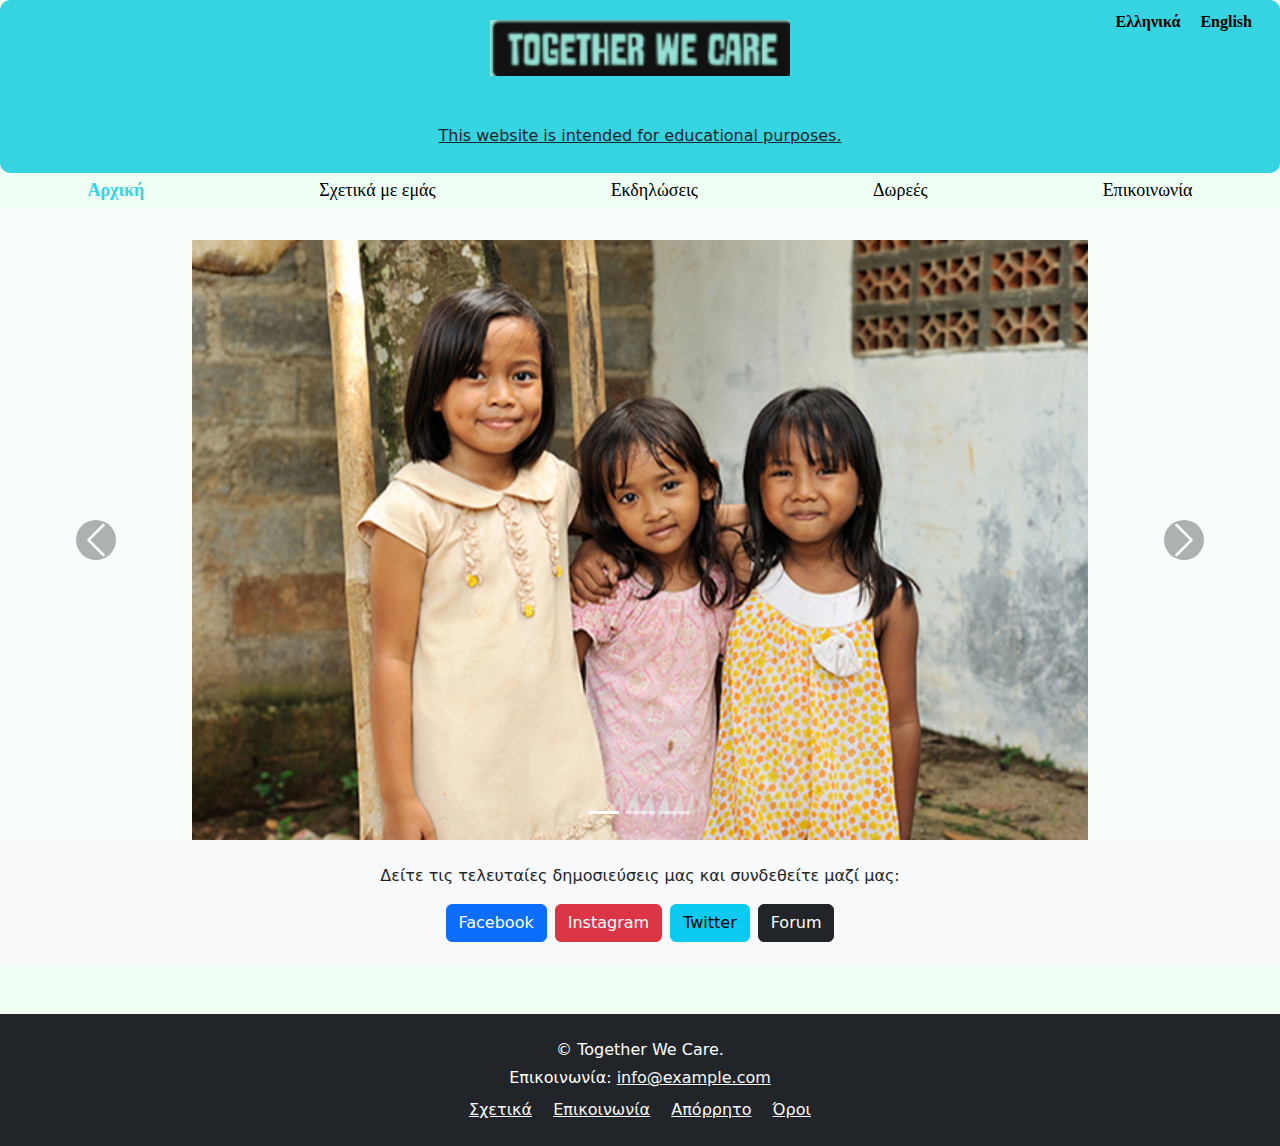
<file: index.html>
<!DOCTYPE html>
<html lang="el">
<head>
  <meta charset="utf-8">
  <meta name="viewport" content="width=device-width, initial-scale=1">
  <title>Together we care</title>
  <link href="https://cdn.jsdelivr.net/npm/bootstrap@5.3.6/dist/css/bootstrap.min.css" rel="stylesheet">
  <link href="css/menu.css" rel="stylesheet">
  <link href="css/carousel1.css" rel="stylesheet">
  <style>
    body { background-color: rgb(240, 255, 244); }
    .language-switcher {
      position: absolute;
      top: 10px;
      right: 20px;
    }
    .flag {
      cursor: pointer;
      transition: transform 0.2s;
    }
    .flag:hover {
      transform: scale(1.1);
    }
  </style>
</head>
<body>
  <div class="header-wrapper">
    <div class="header-box position-relative">
      <div class="logo-container">
        <img src="img/logo.png" alt="Logo">
		  <h6 style="text-decoration: underline;">This website is intended for educational purposes.</h6>
        <div class="language-switcher">
	<a href="index.html" class="lang-link">Ελληνικά</a>
  <a href="index_en.html" class="lang-link">English</a>
</div>
      </div>
    </div>
    <div class="menu-container">
      <ul>
        <li><a href="index-el.html" class="active">Αρχική</a></li>
        <li><a href="about.html">Σχετικά με εμάς</a></li>
        <li><a href="events.html">Εκδηλώσεις</a></li>
        <li><a href="donate.html">Δωρεές</a></li>
        <li><a href="Contact.html">Επικοινωνία</a></li>
      </ul>
    </div>
  </div>

  <div class="carousel-container">
    <div id="mainCarousel" class="carousel slide" data-bs-ride="carousel">
      <div class="carousel-indicators">
        <button type="button" data-bs-target="#mainCarousel" data-bs-slide-to="0" class="active"></button>
        <button type="button" data-bs-target="#mainCarousel" data-bs-slide-to="1"></button>
        <button type="button" data-bs-target="#mainCarousel" data-bs-slide-to="2"></button>
      </div>
      <div class="carousel-inner">
        <div class="carousel-item active">
          <img src="img/1.jpg" class="d-block" alt="παιδιά">
        </div>
        <div class="carousel-item">
          <img src="img/gal-bg-women.jpg" class="d-block" alt="Παιδιά">
        </div>
        <div class="carousel-item">
          <img src="img/3.jpg" class="d-block" alt="Παιδιά">
        </div>
      </div>
      <button class="carousel-control-prev" type="button" data-bs-target="#mainCarousel" data-bs-slide="prev">
        <span class="carousel-control-prev-icon"></span>
      </button>
      <button class="carousel-control-next" type="button" data-bs-target="#mainCarousel" data-bs-slide="next">
        <span class="carousel-control-next-icon"></span>
      </button>
    </div>
  </div>

  <section class="news-section text-center py-4 bg-light">
    <p>Δείτε τις τελευταίες δημοσιεύσεις μας και συνδεθείτε μαζί μας:</p>
    <div class="d-flex justify-content-center flex-wrap gap-2 mt-3">
      <a href="https://www.facebook.com/YourPage" target="_blank" class="btn btn-primary">Facebook</a>
      <a href="https://www.instagram.com/YourPage" target="_blank" class="btn btn-danger">Instagram</a>
      <a href="https://twitter.com/YourPage" target="_blank" class="btn btn-info">Twitter</a>
      <a href="/forum" class="btn btn-dark">Forum</a>
    </div>
  </section>

  <footer class="bg-dark text-white text-center py-4 mt-5">
    <div class="container">
      <p class="mb-1">&copy; Together We Care.</p>
      <p class="mb-2">Επικοινωνία: <a href="mailto:info@example.com" class="text-light">info@example.com</a></p>
      <div>
        <a href="/about" class="text-light me-3">Σχετικά</a>
        <a href="/contact" class="text-light me-3">Επικοινωνία</a>
        <a href="/privacy" class="text-light me-3">Απόρρητο</a>
        <a href="/terms" class="text-light">Όροι</a>
      </div>
    </div>
  </footer>
  <script src="https://cdn.jsdelivr.net/npm/bootstrap@5.3.3/dist/js/bootstrap.bundle.min.js"></script>
</body>
</html>

<!-- index-en.html - Αγγλική έκδοση (ακολουθεί) -->
<!-- Ομοίως, απλά μεταφράζουμε το περιεχόμενο και συνδέουμε τη σημαία ελληνικά -->
</file>
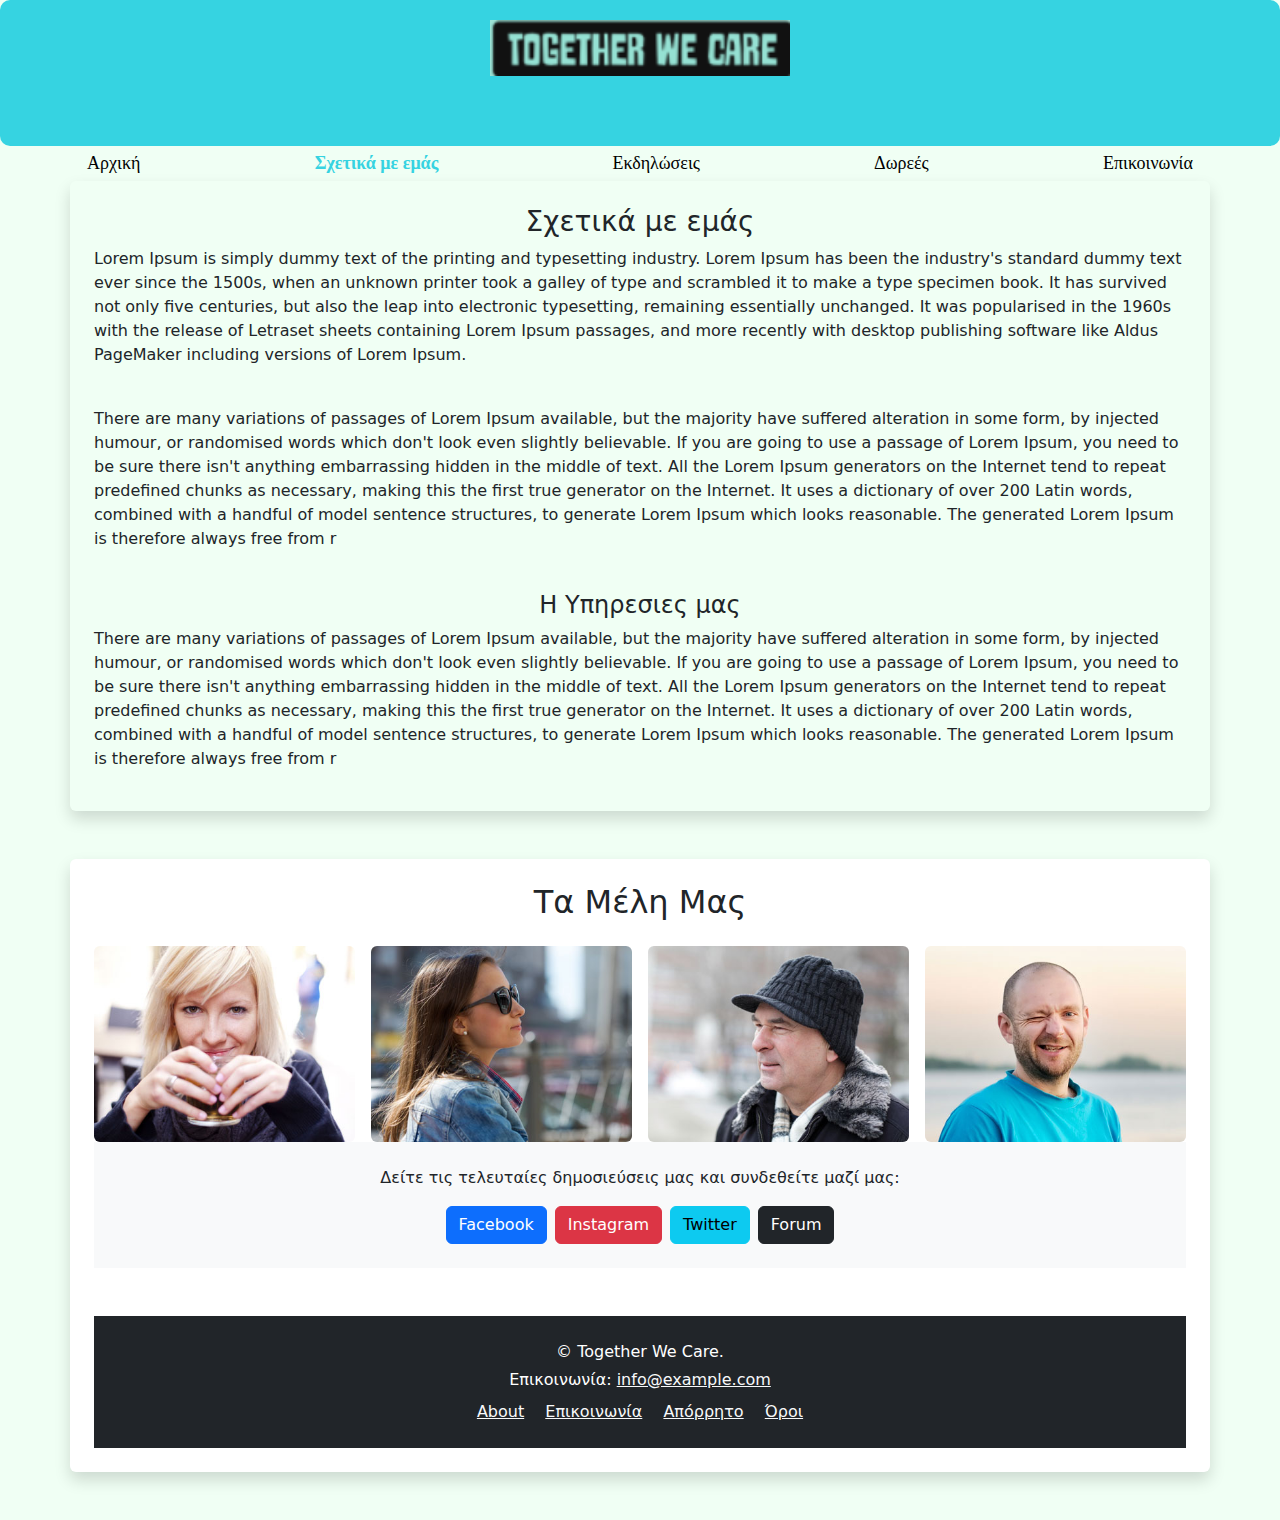
<file: about.html>
<!DOCTYPE html>
<html lang="en">
  <head>
    <meta charset="utf-8">
    <meta name="viewport" content="width=device-width, initial-scale=1">
    <title>Together we care</title>
	 <link href="https://cdn.jsdelivr.net/npm/bootstrap@5.3.6/dist/css/bootstrap.min.css" rel="stylesheet">
   <link href="css/menu2.css" rel="stylesheet"> <!--menu2-->
   <link href="css/stylePg2.css" rel="stylesheet"><!--photos-->
	   <style>
		  body{background-color:rgb(240, 255, 244);}
	  </style>
</head>
  <body>
	 <div class="header-wrapper">
  <div class="header-box">
    <div class="logo-container">
      <img src="img/logo.png" alt="Logo">
    </div>
  </div>
	  <div class="menu-container">
      <ul>
        <li><a href="index.html">Αρχική</a></li>
        <li><a href="about.html" class="active">Σχετικά με εμάς</a></li>
        <li><a href="events.html">Εκδηλώσεις</a></li>
        <li><a href="donate.html">Δωρεές</a></li>
        <li><a href="Contact.html">Επικοινωνία</a></li>
      </ul>
    </div>
	 <div class="container p-4 rounded shadow">
	 <h3 style="text-align: center">Σχετικά με εμάς</h3>
		 <p>Lorem Ipsum is simply dummy text of the printing and typesetting industry. Lorem Ipsum has been the industry's standard dummy text ever since the 1500s, when an unknown printer took a galley of type and scrambled it to make a type specimen book. It has survived not only five centuries, but also the leap into electronic typesetting, remaining essentially unchanged. It was popularised in the 1960s with the release of Letraset sheets containing Lorem Ipsum passages, and more recently with desktop publishing software like Aldus PageMaker including versions of Lorem Ipsum.</p> <br>
		 <p>There are many variations of passages of Lorem Ipsum available, but the majority have suffered alteration in some form, by injected humour, or randomised words which don't look even slightly believable. If you are going to use a passage of Lorem Ipsum, you need to be sure there isn't anything embarrassing hidden in the middle of text. All the Lorem Ipsum generators on the Internet tend to repeat predefined chunks as necessary, making this the first true generator on the Internet. It uses a dictionary of over 200 Latin words, combined with a handful of model sentence structures, to generate Lorem Ipsum which looks reasonable. The generated Lorem Ipsum is therefore always free from r
</p><br>
		 <h4 style="text-align: center"> H Υπηρεσιες μας</h4>
		 <p>There are many variations of passages of Lorem Ipsum available, but the majority have suffered alteration in some form, by injected humour, or randomised words which don't look even slightly believable. If you are going to use a passage of Lorem Ipsum, you need to be sure there isn't anything embarrassing hidden in the middle of text. All the Lorem Ipsum generators on the Internet tend to repeat predefined chunks as necessary, making this the first true generator on the Internet. It uses a dictionary of over 200 Latin words, combined with a handful of model sentence structures, to generate Lorem Ipsum which looks reasonable. The generated Lorem Ipsum is therefore always free from r
</p>
		 </div>
		 <!--Φωτογραφιες-->
		 <div class="container my-5 p-4 bg-white rounded shadow">
		<h2 class="text-center mb-4">Τα Μέλη Μας</h2>	 
  <div class="row g-3">
    <div class="col-6 col-md-3">
      <img src="img/about1.jpg" class="img-fluid rounded zoom-img"  alt="Photo">
    </div>
    <div class="col-6 col-md-3">
      <img src="img/about3.jpg" class="img-fluid rounded zoom-img"  alt="photo"> 
    </div>
	  <div class="col-6 col-md-3">
      <img src="img/about6.jpg" class="img-fluid rounded zoom-img" alt="Photo">
    </div>
	  <div class="col-6 col-md-3">
      <img src="img/about5.jpg" class="img-fluid rounded zoom-img" alt="Photo">
    </div>
			 </div>
			  <section class="news-section text-center py-4 bg-light">
  <p>Δείτε τις τελευταίες δημοσιεύσεις μας και συνδεθείτε μαζί μας:</p>
  <div class="d-flex justify-content-center flex-wrap gap-2 mt-3">
    <a href="https://www.facebook.com/YourPage" target="_blank" class="btn btn-primary">Facebook</a>
    <a href="https://www.instagram.com/YourPage" target="_blank" class="btn btn-danger">Instagram</a>
    <a href="https://twitter.com/YourPage" target="_blank" class="btn btn-info">Twitter</a>
    <a href="/forum" class="btn btn-dark">Forum</a>
  </div>
</section>
	  <footer class="bg-dark text-white text-center py-4 mt-5">
  <div class="container">
    <p class="mb-1">&copy; Together We Care.</p>
    <p class="mb-2">Επικοινωνία: <a href="mailto:info@example.com" class="text-light">info@example.com</a></p>
    <div>
      <a href="/about" class="text-light me-3">About</a>
      <a href="/contact" class="text-light me-3">Επικοινωνία</a>
      <a href="/privacy" class="text-light me-3">Απόρρητο</a>
      <a href="/terms" class="text-light">Όροι</a>
    </div>
  </div>
</footer>
	  </div>
<script src="https://cdn.jsdelivr.net/npm/bootstrap@5.3.3/dist/js/bootstrap.bundle.min.js"></script>
	  </div>
	</body>
</html>
</file>
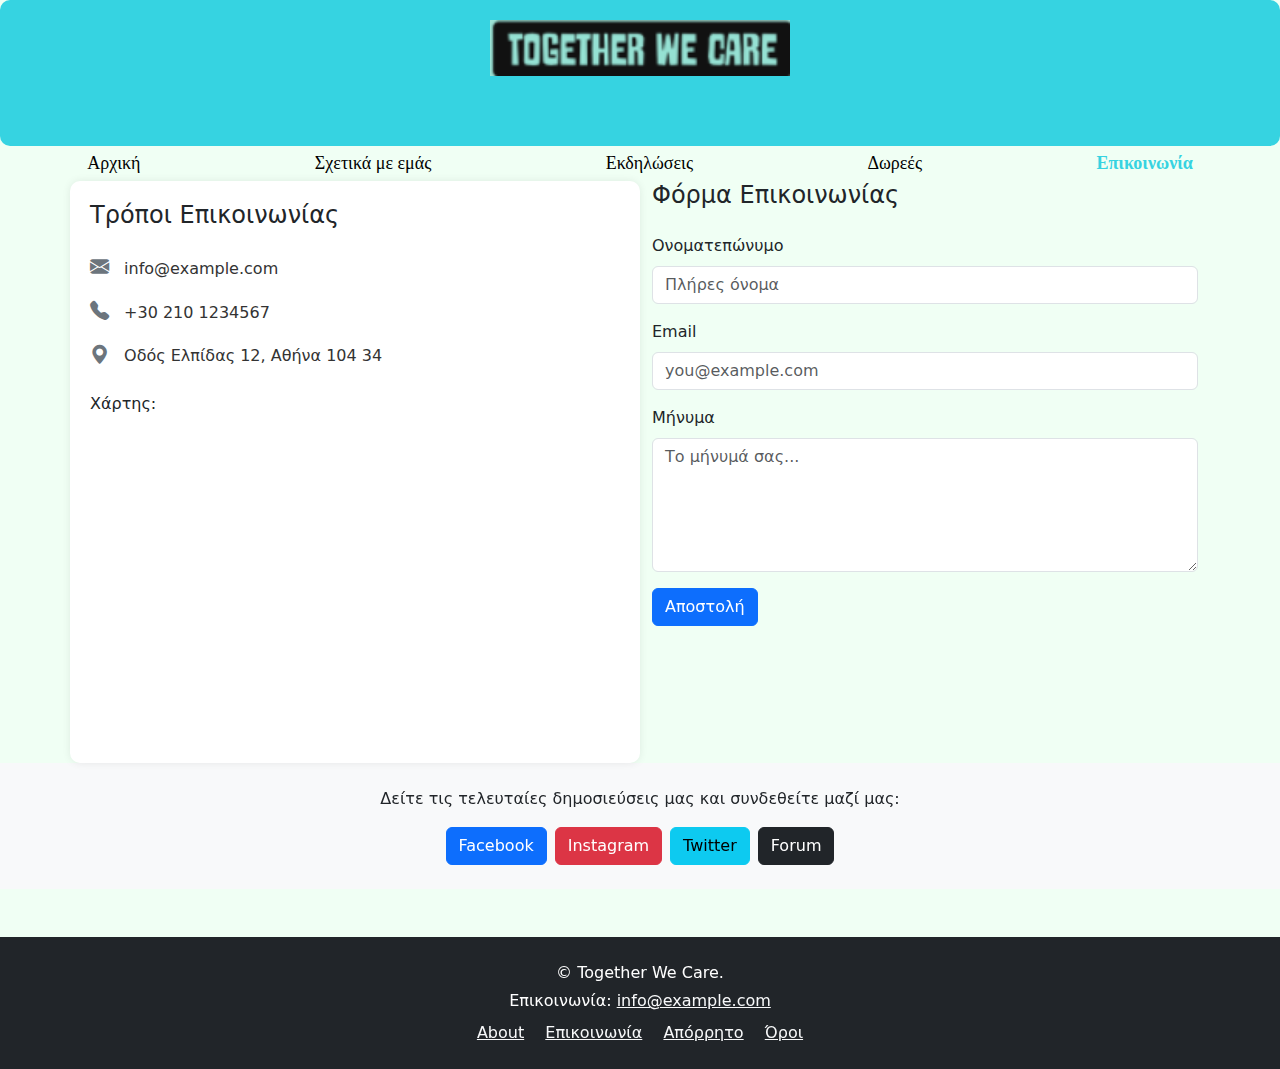
<file: Contact.html>
<!DOCTYPE html>
<html lang="en">
  <head>
    <meta charset="utf-8">
    <meta name="viewport" content="width=device-width, initial-scale=1">
    <title>Together we care</title>
	   <meta name="description" content="Together We Care – Ένας μη κερδοσκοπικός οργανισμός για την ευαισθητοποιηση των ανθρώπων.">
	 <link href="https://cdn.jsdelivr.net/npm/bootstrap@5.3.6/dist/css/bootstrap.min.css" rel="stylesheet">
	  <link href="https://cdn.jsdelivr.net/npm/bootstrap-icons@1.10.5/font/bootstrap-icons.css" rel="stylesheet">
   <link href="css/menu5.css" rel="stylesheet">
	   <style>
		  body{background-color:rgb(240, 255, 244);}
	  </style>
  </head>
  <body>
	 <div class="header-wrapper">
  <div class="header-box">
    <div class="logo-container">
      <img src="img/logo.png" alt="Logo">
    </div>
  </div>
	  <div class="menu-container">
      <ul>
         <li><a href="index.html">Αρχική</a></li>
        <li><a href="about.html">Σχετικά με εμάς</a></li>
        <li><a href="events.html">Εκδηλώσεις</a></li>
        <li><a href="donate.html">Δωρεές</a></li>
        <li><a href="#contact" class="active">Επικοινωνία</a></li>
      </ul>
    </div>
		<div class="container contact-section">
    <div class="row">
      <!-- Αριστερή φόρμα επικοινωνίας-->
      <div class="col-md-6 contact-info">
        <h4 class="mb-4">Τρόποι Επικοινωνίας</h4>
        <p><i class="bi bi-envelope-fill"></i> info@example.com</p>
        <p><i class="bi bi-telephone-fill"></i> +30 210 1234567</p>
        <p><i class="bi bi-geo-alt-fill"></i> Οδός Ελπίδας 12, Αθήνα 104 34</p>
        <div class="mt-4">
          <h6>Χάρτης:</h6>
          <iframe 
  src="https://maps.google.com/maps?q=Οδός Ελπίδας 12, Αθήνα&output=embed">
</iframe>
        </div>
      </div>

      <!-- Δεξιά: Φόρμα Επικοινωνίας -->
      <div class="col-md-6">
        <h4 class="mb-4">Φόρμα Επικοινωνίας</h4>
        <form>
          <div class="mb-3">
            <label for="fullName" class="form-label">Ονοματεπώνυμο</label>
            <input type="text" class="form-control" id="fullName" placeholder="Πλήρες όνομα" required />
          </div>
          <div class="mb-3">
            <label for="email" class="form-label">Email</label>
            <input type="email" class="form-control" id="email" placeholder="you@example.com" required />
          </div>
          <div class="mb-3">
            <label for="message" class="form-label">Μήνυμα</label>
            <textarea class="form-control" id="message" rows="5" placeholder="Το μήνυμά σας..." required></textarea>
          </div>
          <button type="submit" class="btn btn-primary">Αποστολή</button>
        </form>
      </div>
    </div>
  </div>
		 <section class="news-section text-center py-4 bg-light">
  <p>Δείτε τις τελευταίες δημοσιεύσεις μας και συνδεθείτε μαζί μας:</p>
  <div class="d-flex justify-content-center flex-wrap gap-2 mt-3">
    <a href="https://www.facebook.com/YourPage" target="_blank" class="btn btn-primary">Facebook</a>
    <a href="https://www.instagram.com/YourPage" target="_blank" class="btn btn-danger">Instagram</a>
    <a href="https://twitter.com/YourPage" target="_blank" class="btn btn-info">Twitter</a>
    <a href="/forum" class="btn btn-dark">Forum</a>
  </div>
</section>
		  <!-- Footer -->
  <footer class="bg-dark text-white text-center py-4 mt-5">
    <div class="container">
      <p class="mb-1">&copy; Together We Care.</p>
      <p class="mb-2">Επικοινωνία: <a href="mailto:info@example.com" class="text-light">info@example.com</a></p>
      <div>
        <a href="/about" class="text-light me-3">About</a>
        <a href="/contact" class="text-light me-3">Επικοινωνία</a>
        <a href="/privacy" class="text-light me-3">Απόρρητο</a>
        <a href="/terms" class="text-light">Όροι</a>
      </div>
    </div>
  </footer>
	  </div>
	</body>
</html>
</file>
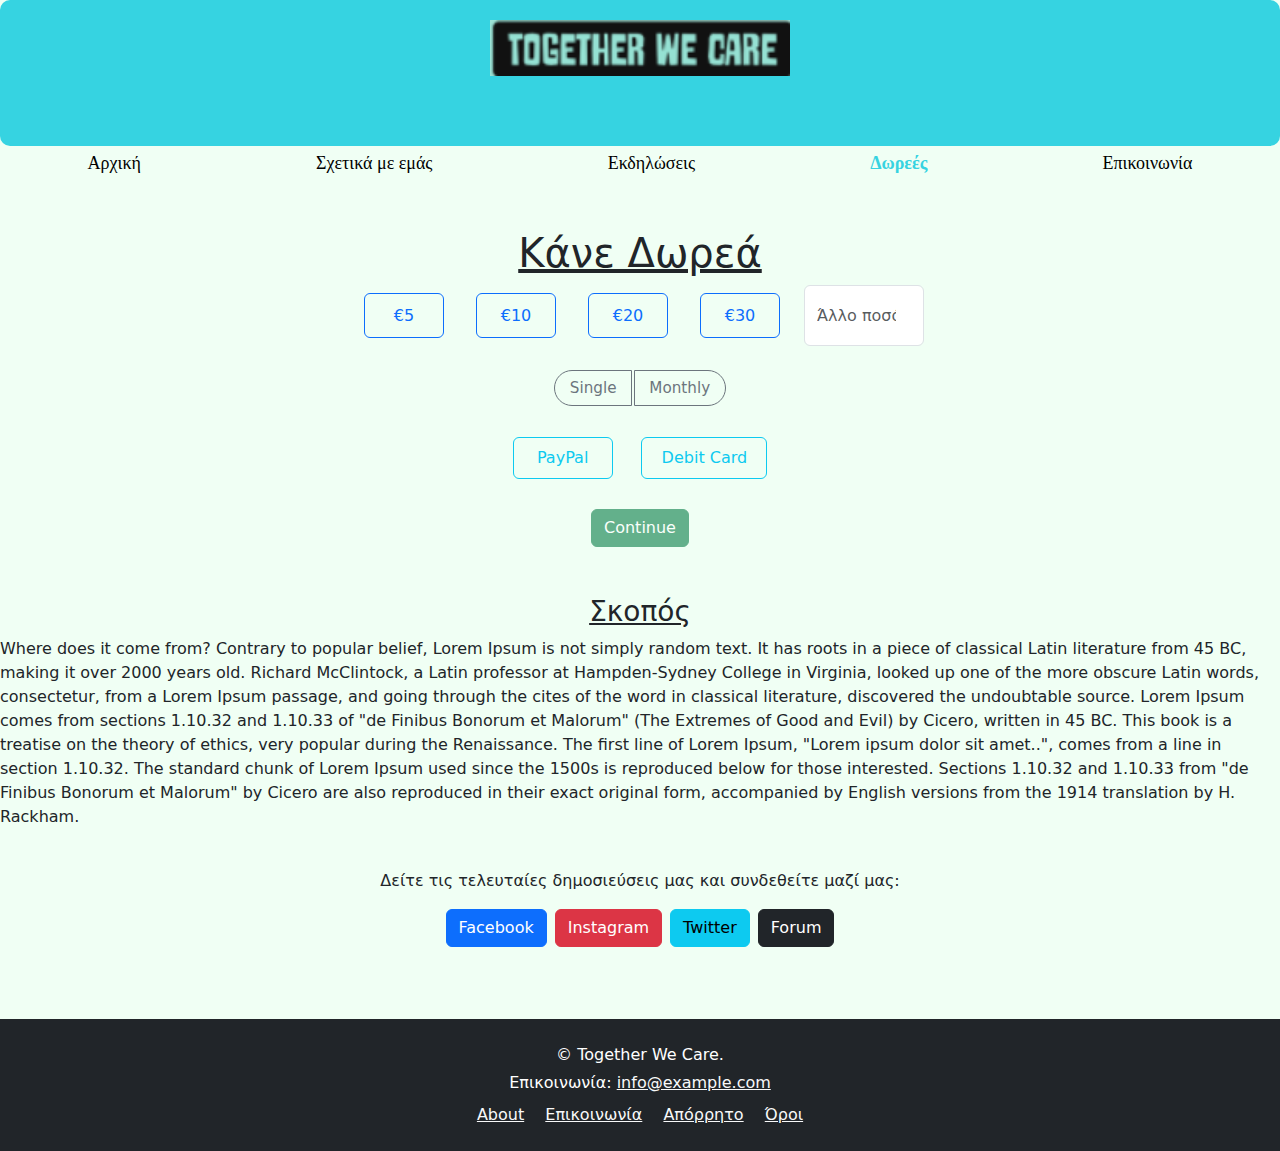
<file: donate.html>
<!DOCTYPE html>
<html lang="en">
  <head>
    <meta charset="utf-8">
    <meta name="viewport" content="width=device-width, initial-scale=1">
    <title>Together we care</title>
	 <link href="https://cdn.jsdelivr.net/npm/bootstrap@5.3.6/dist/css/bootstrap.min.css" rel="stylesheet">
   <link href="css/menu4.css" rel="stylesheet">
	  <style>
		  body{background-color:rgb(240, 255, 244);}
	  </style>
  </head>
  <body>
	 <div class="header-wrapper">
  <div class="header-box">
    <div class="logo-container">
      <img src="img/logo.png" alt="Logo">
    </div>
  </div>
	  </div>
	  <div class="menu-container">
      <ul>
         <li><a href="index.html">Αρχική</a></li>
        <li><a href="about.html">Σχετικά με εμάς</a></li>
        <li><a href="events.html">Εκδηλώσεις</a></li>
        <li><a href="donate.html" class="active">Δωρεές</a></li>
        <li><a href="Contact.html">Επικοινωνία</a></li>
      </ul>
    </div>
  <div class="container my-5">
   <h1 style="text-align: center; text-decoration: underline;">Κάνε Δωρεά</h1>
    <!-- Ποσά -->
    <!-- Ποσά -->
<div class="d-flex justify-content-center gap-3 flex-wrap mb-4">
  <button class="btn btn-outline-primary amount-btn" data-amount="5">€5</button>
  <button class="btn btn-outline-primary amount-btn" data-amount="10">€10</button>
  <button class="btn btn-outline-primary amount-btn" data-amount="20">€20</button>
  <button class="btn btn-outline-primary amount-btn" data-amount="30">€30</button>
  <input type="number" class="form-control" id="customAmount" placeholder="Άλλο ποσό (€)" style="width: 120px;">
</div>

    <!--(Radio Buttons) -->
<div class="d-flex justify-content-center mb-4">
  <div class="btn-group" role="group" aria-label="Donation type">
    <input type="radio" class="btn-check" name="donationType" id="single" autocomplete="off" value="single">
    <label class="btn btn-outline-secondary" for="single">Single</label>

    <input type="radio" class="btn-check" name="donationType" id="monthly" autocomplete="off" value="monthly">
    <label class="btn btn-outline-secondary" for="monthly">Monthly</label>
  </div>
</div>


    <!-- Τρόπος Πληρωμής -->
    <div class="d-flex justify-content-center gap-3 mb-4">
      <button class="btn btn-outline-info payment-btn" data-payment="paypal">PayPal</button>
      <button class="btn btn-outline-info payment-btn" data-payment="debit-card">Debit Card</button>
    </div>

    <!-- Κουμπί Continue -->
    <div class="text-center">
      <button id="continueBtn" class="btn btn-success" disabled>Continue</button>
    </div>
	  <div id="paymentForm" class="container mt-4" style="display: none;">
  <h3>Στοιχεία Πληρωμής</h3>
  <form id="fakePaymentForm">
    <div class="mb-3">
      <label for="name" class="form-label">Ονοματεπώνυμο</label>
      <input type="text" class="form-control" id="name" required>
    </div>
    <div class="mb-3">
      <label for="cardNumber" class="form-label">Αριθμός Κάρτας</label>
      <input type="text" class="form-control" id="cardNumber" maxlength="16" required>
    </div>
    <div class="mb-3">
      <label for="expiry" class="form-label">Ημερομηνία Λήξης</label>
      <input type="text" class="form-control" id="expiry" placeholder="MM/YY" required>
    </div>
    <div class="mb-3">
      <label for="cvv" class="form-label">CVV</label>
      <input type="text" class="form-control" id="cvv" maxlength="4" required>
    </div>
    <button type="submit" class="btn btn-primary">ΟΚ</button>
  </form>
</div>
  </div>

  <script src="Js/page4js.js"></script>
 <h3 style="text-align: center; text-decoration: underline;">Σκοπός</h3>
		  <p>Where does it come from?
Contrary to popular belief, Lorem Ipsum is not simply random text. It has roots in a piece of classical Latin literature from 45 BC, making it over 2000 years old. Richard McClintock, a Latin professor at Hampden-Sydney College in Virginia, looked up one of the more obscure Latin words, consectetur, from a Lorem Ipsum passage, and going through the cites of the word in classical literature, discovered the undoubtable source. Lorem Ipsum comes from sections 1.10.32 and 1.10.33 of "de Finibus Bonorum et Malorum" (The Extremes of Good and Evil) by Cicero, written in 45 BC. This book is a treatise on the theory of ethics, very popular during the Renaissance. The first line of Lorem Ipsum, "Lorem ipsum dolor sit amet..", comes from a line in section 1.10.32.
The standard chunk of Lorem Ipsum used since the 1500s is reproduced below for those interested. Sections 1.10.32 and 1.10.33 from "de Finibus Bonorum et Malorum" by Cicero are also reproduced in their exact original form, accompanied by English versions from the 1914 translation by H. Rackham.</p> 
	  <section class="news-section text-center py-4">
  <p>Δείτε τις τελευταίες δημοσιεύσεις μας και συνδεθείτε μαζί μας:</p>
  <div class="d-flex justify-content-center flex-wrap gap-2 mt-3">
    <a href="https://www.facebook.com/YourPage" target="_blank" class="btn btn-primary">Facebook</a>
    <a href="https://www.instagram.com/YourPage" target="_blank" class="btn btn-danger">Instagram</a>
    <a href="https://twitter.com/YourPage" target="_blank" class="btn btn-info">Twitter</a>
    <a href="/forum" class="btn btn-dark">Forum</a>
  </div>
</section>
	  <footer class="bg-dark text-white text-center py-4 mt-5">
  <div class="container">
    <p class="mb-1">&copy; Together We Care.</p>
    <p class="mb-2">Επικοινωνία: <a href="mailto:info@example.com" class="text-light">info@example.com</a></p>
    <div>
      <a href="/about" class="text-light me-3">About</a>
      <a href="/contact" class="text-light me-3">Επικοινωνία</a>
      <a href="/privacy" class="text-light me-3">Απόρρητο</a>
      <a href="/terms" class="text-light">Όροι</a>
    </div>
		  </div>
	  </footer>
</body>
</html>
</file>
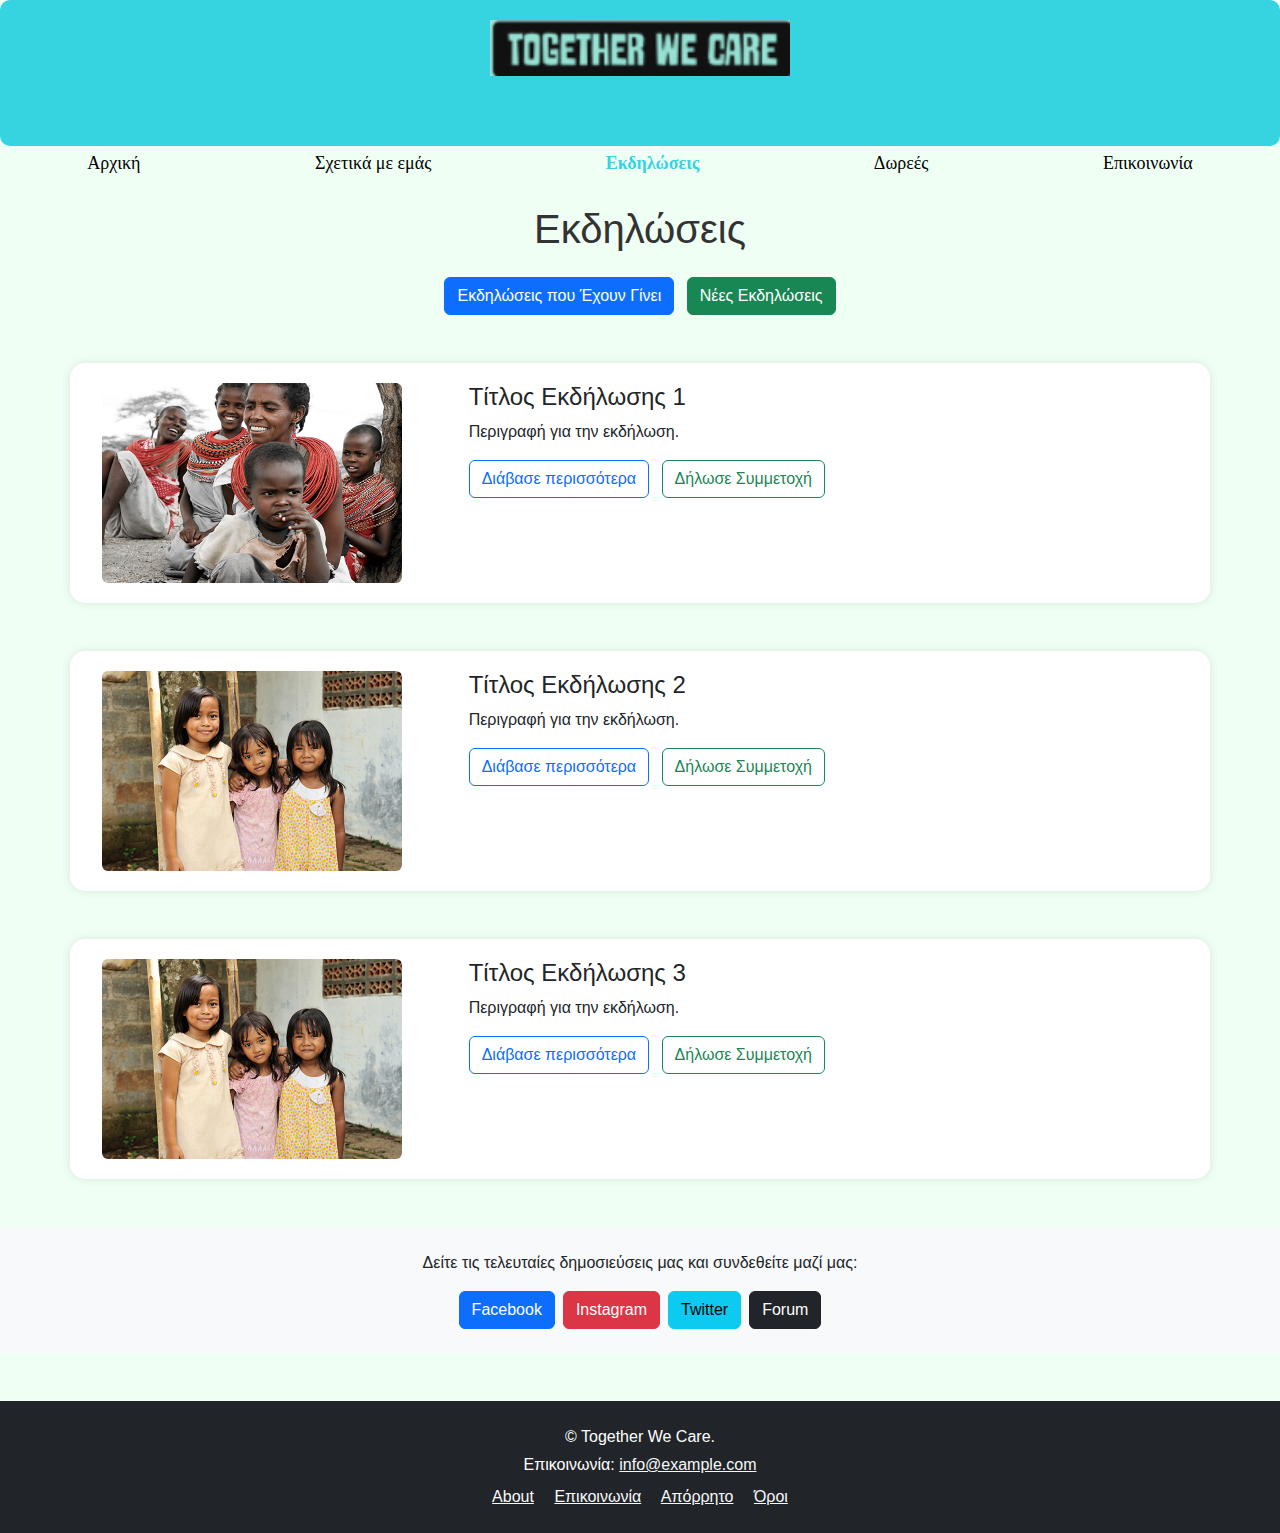
<file: events.html>
<!DOCTYPE html>
<html lang="en">
  <head>
    <meta charset="utf-8">
    <meta name="viewport" content="width=device-width, initial-scale=1">
    <title>Together we care</title>
	 <link href="https://cdn.jsdelivr.net/npm/bootstrap@5.3.6/dist/css/bootstrap.min.css" rel="stylesheet">
   <link href="css/menu3.css" rel="stylesheet">
	   <style>
		  body{background-color:rgb(240, 255, 244);}
	  </style>
  </head>
  <body>
	 <div class="header-wrapper">
  <div class="header-box">
    <div class="logo-container">
      <img src="img/logo.png" alt="Logo">
    </div>
  </div>
	  </div>
	  <div class="menu-container">
      <ul>
         <li><a href="index.html">Αρχική</a></li>
        <li><a href="about.html">Σχετικά με εμάς</a></li>
        <li><a href="events.html" class="active">Εκδηλώσεις</a></li>
        <li><a href="donate.html">Δωρεές</a></li>
        <li><a href="Contact.html">Επικοινωνία</a></li>
      </ul>
    </div>
 <h1 class="text-center mt-4">Εκδηλώσεις</h1>

  <div class="container mt-4">

    <div class="text-center mb-5">
      <button class="btn btn-primary me-2" onclick="showPast()">Εκδηλώσεις που Έχουν Γίνει</button>
      <button class="btn btn-success" onclick="showNew()">Νέες Εκδηλώσεις</button>
    </div>

    <!-- Νέες Εκδηλώσεις -->
    <div id="new-events">
      <div class="row event-box mb-5">
        <div class="col-md-4">
          <img src="img/6.jpg" class="img-fluid rounded event-image" alt="Εκδήλωση 1">
        </div>
        <div class="col-md-8">
          <h4>Τίτλος Εκδήλωσης 1</h4>
          <p>Περιγραφή για την εκδήλωση.</p>
          <button class="btn btn-outline-primary me-2">Διάβασε περισσότερα</button>
          <button class="btn btn-outline-success">Δήλωσε Συμμετοχή</button>
        </div>
      </div>

      <div class="row event-box mb-5">
        <div class="col-md-4">
          <img src="img/5.jpg" class="img-fluid rounded event-image" alt="Εκδήλωση 2">
        </div>
        <div class="col-md-8">
          <h4>Τίτλος Εκδήλωσης 2</h4>
          <p>Περιγραφή για την εκδήλωση.</p>
          <button class="btn btn-outline-primary me-2">Διάβασε περισσότερα</button>
          <button class="btn btn-outline-success">Δήλωσε Συμμετοχή</button>
        </div>
      </div>

      <div class="row event-box mb-5">
        <div class="col-md-4">
          <img src="img/4.jpg" class="img-fluid rounded event-image" alt="Εκδήλωση 3">
        </div>
        <div class="col-md-8">
          <h4>Τίτλος Εκδήλωσης 3</h4>
          <p>Περιγραφή για την εκδήλωση.</p>
          <button class="btn btn-outline-primary me-2">Διάβασε περισσότερα</button>
          <button class="btn btn-outline-success">Δήλωσε Συμμετοχή</button>
        </div>
      </div>
    </div>

    <!-- Εκδηλώσεις που Έχουν Γίνει -->
    <div id="past-events" style="display: none;">
      <div class="row event-box mb-5">
        <div class="col-md-4">
          <img src="img/9.jpg" class="img-fluid rounded event-image" alt="Παλιά Εκδήλωση 1">
        </div>
        <div class="col-md-8">
          <h4>Τίτλος Παλιάς Εκδήλωσης 1</h4>
          <p>Έγινε με επιτυχία τον Μάιο.</p>
          <button class="btn btn-outline-secondary">Διάβασε περισσότερα</button>
        </div>
      </div>

      <div class="row event-box mb-5">
        <div class="col-md-4">
          <img src="img/8.jpg" class="img-fluid rounded event-image" alt="Παλιά Εκδήλωση 2">
        </div>
        <div class="col-md-8">
          <h4>Τίτλος Παλιάς Εκδήλωσης 2</h4>
          <p>Η εκδήλωση πραγματοποιήθηκε τον Απρίλιο.</p>
          <button class="btn btn-outline-secondary">Διάβασε περισσότερα</button>
        </div>
      </div>

      <div class="row event-box mb-5">
        <div class="col-md-4">
          <img src="img/7.jpg" class="img-fluid rounded event-image" alt="Παλιά Εκδήλωση 3">
        </div>
        <div class="col-md-8">
          <h4>Τίτλος Παλιάς Εκδήλωσης 3</h4>
          <p>Μια εκδήλωση με ιδιαίτερη επιτυχία.</p>
          <button class="btn btn-outline-secondary">Διάβασε περισσότερα</button>
        </div>
      </div>
    </div>
  </div>
	   <script src="Js/page3js.js"></script>
	  <section class="news-section text-center py-4 bg-light">
  <p>Δείτε τις τελευταίες δημοσιεύσεις μας και συνδεθείτε μαζί μας:</p>
  <div class="d-flex justify-content-center flex-wrap gap-2 mt-3">
    <a href="https://www.facebook.com/YourPage" target="_blank" class="btn btn-primary">Facebook</a>
    <a href="https://www.instagram.com/YourPage" target="_blank" class="btn btn-danger">Instagram</a>
    <a href="https://twitter.com/YourPage" target="_blank" class="btn btn-info">Twitter</a>
    <a href="/forum" class="btn btn-dark">Forum</a>
  </div>
</section>
	  <footer class="bg-dark text-white text-center py-4 mt-5">
  <div class="container">
    <p class="mb-1">&copy; Together We Care.</p>
    <p class="mb-2">Επικοινωνία: <a href="mailto:info@example.com" class="text-light">info@example.com</a></p>
    <div>
      <a href="/about" class="text-light me-3">About</a>
      <a href="/contact" class="text-light me-3">Επικοινωνία</a>
      <a href="/privacy" class="text-light me-3">Απόρρητο</a>
      <a href="/terms" class="text-light">Όροι</a>
    </div>
		  </div>
	  </footer>
	</body>
</html>
</file>
<file: css/menu.css>
/* Ιδιοτητες μπαρας menu*/
.menu-container ul {
  text-align: center;
  list-style-type: none;
  margin: 0;
  padding: 0;
  display: flex; 
  justify-content: space-around; 
  align-items: center;
  height: auto;
  width: 100%;
}

 

li {
  
}

li a {
  font-family: 'Cormorant Garamond', serif;
  color: black;
  text-decoration: none;
  padding: 8px 20px;
  font-size: 18px;
  transition: color 0.3s ease;
}

li a:hover {
  color: rgb(54, 211, 225); 
  border-radius: 5px;
}

li a.active {
  color: rgb(54, 211, 225);
  font-weight: bold;
  transform: scale(1.1);
}

/* Container between menu line */
.menu-container {
  width: 100%;
  padding: 4px 0;       /* πιο στενό γύρω από το μενού */
  margin-top: -30px;    /* φέρνει το menu πιο κοντά στην επικεφαλίδα */
}

@media (max-width: 768px) {
  .menu-container ul {
    flex-direction: column; 
    align-items: center;
    gap: 10px; 
  }

  li a {
    display: block;
    padding: 10px 0;
    font-size: 20px;
  }

  .menu-container {
    margin-top: 0;
    padding: 10px 0;
  }
}



.logo-container img {
  max-width: 310px; /* Μικρότερο μέγεθος εικόνας */
  height: auto;
  display: block;
  margin: 0 auto 50px auto; /* Κέντρο και κενό κάτω */
}


.logo-container h1 {
  margin-top: 15px; /* Κενό πάνω από το h1 για να μην κολλάει στο logo */
  margin-bottom: 60px; /* Κενό κάτω από το h1 για να μην κολλάει στο μενού */
  color: black;
  font-family: 'Cormorant Garamond', serif;
  font-size: 2.2rem;
	text-align: center;
}


.logo-container {
  background-color: rgb(54, 211, 225);  /* σκούρο μπλε φόντο */
  padding: 20px 0;                     /* πάνω-κάτω padding */
  text-align: center;                  /* κεντράρισμα περιεχομένου */
  border-radius: 10px;                 /* στρογγυλεμένες γωνίες */
  margin-bottom: 30px;                 /* κενό κάτω από το container */
	position: relative;
}
	
	/*δυγλωσσο*/
	

	.language-switcher {
  position: absolute;
  top: 10px;
  right: 20px;
  font-family: 'Cormorant Garamond', serif;
  font-weight: bold;
  font-size: 16px;
}

.language-switcher .lang-link {
  cursor: pointer;
  color: black;
  text-decoration: none;
  padding: 4px 8px;
  transition: color 0.3s ease, transform 0.2s ease;
}

.language-switcher .lang-link:hover {
  color: rgb(178, 34, 34);
  transform: scale(1.1);
}
</file>
<file: css/carousel1.css>
.carousel-caption {
  background-color: rgba(0, 0, 0, 0.4);
  padding: 1rem;
  border-radius: 10px;
}

.carousel-caption h5 {
  font-size: 2rem;
color: #fff;
}

.carousel-caption p {
  font-size: 1rem;
	color: #f1f1f1;
}

.carousel img {
  height: 600px;
	width: 70%;
  object-fit: cover;
	 display: block;
  margin: 0 auto; 
}

.carousel-container {
  width: 100%;
  margin: 0 auto;
  padding-top: 2rem;
	background-color: rgba(255, 255, 255, 0.5);

}
/*Χρώμα στα κουμπιά carousel*/
.carousel-control-prev-icon,
.carousel-control-next-icon {
  background-color: rgba(0, 0, 0, 0.6); /* σκούρο φόντο */
  background-size: 100% 100%;
  border-radius: 50%; /* κυκλικό */
  width: 40px;
  height: 40px;
}
</file>
<file: css/menu2.css>
/* Ιδιοτητες μπαρας menu*/
.menu-container ul {
  text-align: center;
  list-style-type: none;
  margin: 0;
  padding: 0;
  display: flex; 
  justify-content: space-around; 
  align-items: center;
  height: auto;
  width: 100%;
}

li {
 
}

li a {
  font-family: 'Cormorant Garamond', serif;
  color: black;
  text-decoration: none;
  padding: 8px 20px;
  font-size: 18px;
  transition: color 0.3s ease;
}

li a:hover {
  color: rgb(54, 211, 225); 
  border-radius: 5px;
}
li a.active {
  color: rgb(54, 211, 225);
  font-weight: bold;
  transform: scale(1.1);
}

@media (max-width: 768px) {
  .menu-container ul {
    flex-direction: column; 
    align-items: center;
    gap: 10px; 
  }

  li a {
    display: block;
    padding: 10px 0;
    font-size: 20px;
  }

  .menu-container {
    margin-top: 0;
    padding: 10px 0;
  }
}

/* Container between menu line */
.menu-container {
  width: 100%;
  padding: 4px 0;       /* πιο στενό γύρω από το μενού */
  margin-top: -30px;    /* φέρνει το menu πιο κοντά στην επικεφαλίδα */

}
.logo-container img {
  max-width: 310px; /* Μικρότερο μέγεθος εικόνας */
  height: auto;
  display: block;
  margin: 0 auto 50px auto; /* Κέντρο και κενό κάτω */
}
.logo-container h1 {
  margin-top: 15px; /* Κενό πάνω από το h1 για να μην κολλάει στο logo */
  margin-bottom: 60px; /* Κενό κάτω από το h1 για να μην κολλάει στο μενού */
  color: black;
  font-family: 'Cormorant Garamond', serif;
  font-size: 2.2rem;
	text-align: center;
}
.logo-container {
	background-color: rgb(54, 211, 225); 
  padding: 20px 0;                     /* πάνω-κάτω padding */
  text-align: center;                  /* κεντράρισμα περιεχομένου */
  border-radius: 10px;                 /* στρογγυλεμένες γωνίες */
  margin-bottom: 30px;   /* κενό κάτω από το container*/
	
}
</file>
<file: css/stylePg2.css>
<style>
  .zoom-img {
    transition: transform 0.3s ease;
    cursor: pointer;
  }

  .zoom-img:hover {
    transform: scale(1.2);
    z-index: 10;
    box-shadow: 0 4px 8px rgba(0, 0, 0, 0.3);
  }

  .container .row {
    overflow: visible;
  }
</style>
</file>
<file: css/menu5.css>
.menu-container ul {
  text-align: center;
  list-style-type: none;
  margin: 0;
  padding: 0;
  display: flex; 
  justify-content: space-around; 
  align-items: center;
  height: auto;
  width: 100%;
}


li {                   
  
}


li a {
  font-family: 'Cormorant Garamond', serif;
  color: black;
  text-decoration: none;
  padding: 8px 20px;
  font-size: 18px;
  transition: color 0.3s ease, transform 0.3s ease;
}

li a:hover {
  color: rgb(54, 211, 225);    
  transform: scale(1.1);
}

@media (max-width: 768px) {
  .menu-container ul {
    flex-direction: column; 
    align-items: center;
    gap: 10px; 
  }

  li a {
    display: block;
    padding: 10px 0;
    font-size: 20px;
  }

  .menu-container {
    margin-top: 0;
    padding: 10px 0;
  }
}



.menu-container {
  width: 100%;
  padding: 4px 0;
  margin-top: -30px;

}


li a.active {
  color: rgb(54, 211, 225);
  font-weight: bold;
  transform: scale(1.1);
}


.logo-container {
  background-color: rgb(54, 211, 225);
  padding: 20px 0;
  text-align: center;
  border-radius: 10px;
  margin-bottom: 30px;
}

.logo-container img {
  max-width: 310px;
  height: auto;
  display: block;
  margin: 0 auto 50px;
}

.logo-container h1 {
  margin: 15px 0 60px;
  color: black;
  font-family: 'Cormorant Garamond', serif;
  font-size: 2.2rem;
  text-align: center;
}

.contact-info {
  padding: 20px;
  background-color: #ffffff;
  border-radius: 10px;
  box-shadow: 0 0 8px rgba(0, 0, 0, 0.08);
}

/* Εικονίδια */
.contact-info i {
  font-size: 1.2rem;
  color: #6c757d; /* Ξεθωριασμένο γκρι */
  margin-right: 10px;
}

/* Κείμενο επικοινωνίας */
.contact-info p {
  margin-bottom: 15px;
  font-size: 1rem;
  color: #333;
}

/* Χάρτης */
.contact-info iframe {
  width: 100%;
  height: 300px;
  border: none;
  border-radius: 10px;
  margin-top: 15px;
}
</file>
<file: css/menu4.css>
.menu-container ul {
  text-align: center;
  list-style-type: none;
  margin: 0;
  padding: 0;
  display: flex; 
  justify-content: space-around; 
  align-items: center;
  height: auto;
  width: 100%;
}
 

li {
  
}

li a {
  font-family: 'Cormorant Garamond', serif;
  color: black;
  text-decoration: none;
  padding: 8px 20px;
  font-size: 18px;
  transition: color 0.3s ease;
}

li a:hover {
  color: rgb(54, 211, 225); 
  border-radius: 5px;
}
li a.active {
  color: rgb(54, 211, 225);
  font-weight: bold;
  transform: scale(1.1);
}

@media (max-width: 768px) {
  .menu-container ul {
    flex-direction: column; 
    align-items: center;
    gap: 10px; 
  }

  li a {
    display: block;
    padding: 10px 0;
    font-size: 20px;
  }

  .menu-container {
    margin-top: 0;
    padding: 10px 0;
  }
}

/* Container between menu line */
.menu-container {
  width: 100%;
  padding: 4px 0;       /* πιο στενό γύρω από το μενού */
  margin-top: -30px;    /* φέρνει το menu πιο κοντά στην επικεφαλίδα */
}
.logo-container img {
  max-width: 310px; /* Μικρότερο μέγεθος εικόνας */
  height: auto;
  display: block;
  margin: 0 auto 50px auto; /* Κέντρο και κενό κάτω */
}
.logo-container h1 {
  margin-top: 15px; /* Κενό πάνω από το h1 για να μην κολλάει στο logo */
  margin-bottom: 60px; /* Κενό κάτω από το h1 για να μην κολλάει στο μενού */
  color: black;
  font-family: 'Cormorant Garamond', serif;
  font-size: 2.2rem;
	text-align: center;
}
.logo-container {
  background-color: rgb(54, 211, 225);  /* σκούρο μπλε φόντο */
  padding: 20px 0;                     /* πάνω-κάτω padding */
  text-align: center;                  /* κεντράρισμα περιεχομένου */
  border-radius: 10px;                 /*  στρογγυλεμένες γωνίες */
  margin-bottom: 30px;                 /* κενό κάτω από το container,  */
}

/* Ενεργό κουμπί */
.amount-btn.active,
.type-btn.active,
.payment-btn.active {
  background-color: #0d6efd !important;
  color: white !important;
  border-color: #0d6efd !important;
}

/* Κουμπιά ποσών */
.amount-btn {
  min-width: 80px;
  margin: 0.5rem;
  padding: 0.6rem 1.2rem;
  font-size: 1rem;
}

/* Radio κουμπιά τύπου Single/Monthly */
.btn-group .btn {
  padding: 0.35rem 0.9rem;
  font-size: 0.95rem;
  border-radius: 20px;
  margin: 0 3px;
}

/* Κουμπιά τρόπου πληρωμής */
.payment-btn {
  min-width: 100px;
  margin: 0.4rem;
  padding: 0.5rem 1.2rem;
}
</file>
<file: css/menu3.css>
/* Container between menu line */
.menu-container {
  width: 100%;
  padding: 4px 0;       /* πιο στενό γύρω από το μενού */
  margin-top: -30px;    /* φέρνει το menu πιο κοντά στην επικεφαλίδα */

}
.logo-container img {
  max-width: 310px; /* Μικρότερο μέγεθος εικόνας */
  height: auto;
  display: block;
  margin: 0 auto 50px auto; /* Κέντρο και κενό κάτω */
}
.logo-container h1 {
  margin-top: 15px; /* Κενό πάνω από το h1 για να μην κολλάει στο logo */
  margin-bottom: 60px; /* Κενό κάτω από το h1 για να μην κολλάει στο μενού */
  color: black;
  font-family: 'Cormorant Garamond', serif;
  font-size: 2.2rem;
	text-align: center;
}
.logo-container {
	background-color: rgb(54, 211, 225); 
  padding: 20px 0;                     /* πάνω-κάτω padding */
  text-align: center;                  /* κεντράρισμα περιεχομένου */
  border-radius: 10px;                 /*  στρογγυλεμένες γωνίες */
  margin-bottom: 30px;   /* κενό κάτω από το container*/
	
}
/* Ιδιοτητες μπαρας menu*/
.menu-container ul {
  text-align: center;
  list-style-type: none;
  margin: 0;
  padding: 0;
  display: flex; 
  justify-content: space-around; 
  align-items: center;
  height: auto;
  width: 100%;
}
 

li {
  
}

li a {
  font-family: 'Cormorant Garamond', serif;
  color: black;
  text-decoration: none;
  padding: 8px 20px;
  font-size: 18px;
  transition: color 0.3s ease;
}

li a:hover {
  color: rgb(54, 211, 225); 
  border-radius: 5px;
}
li a.active {
  color: rgb(54, 211, 225);
  font-weight: bold;
  transform: scale(1.1);
}

@media (max-width: 768px) {
  .menu-container ul {
    flex-direction: column; 
    align-items: center;
    gap: 10px; 
  }

  li a {
    display: block;
    padding: 10px 0;
    font-size: 20px;
  }

  .menu-container {
    margin-top: 0;
    padding: 10px 0;
  }
}


/*button for events*/
.button-row {
  display: flex;
  gap: 15px; /* Απόσταση ανάμεσα στα κουμπιά */
}

/* diary events*/
body {
  background-color: #f9f9f9;
  font-family: 'Segoe UI', Tahoma, Geneva, Verdana, sans-serif;
}

h1 {
  color: #333;
}

.event-box {
  background-color: #ffffff;
  padding: 20px;
  border-radius: 15px;
  box-shadow: 0 0 10px rgba(0,0,0,0.1);
}

.event-box:hover {
  box-shadow: 0 0 15px rgba(0,0,0,0.2);
  transition: 0.3s ease-in-out;
}

.event-image {
  max-height: 200px;
  object-fit: cover;
}

button.btn {
  transition: 0.2s;
}

button.btn:hover {
  opacity: 0.9;
}
</file>
